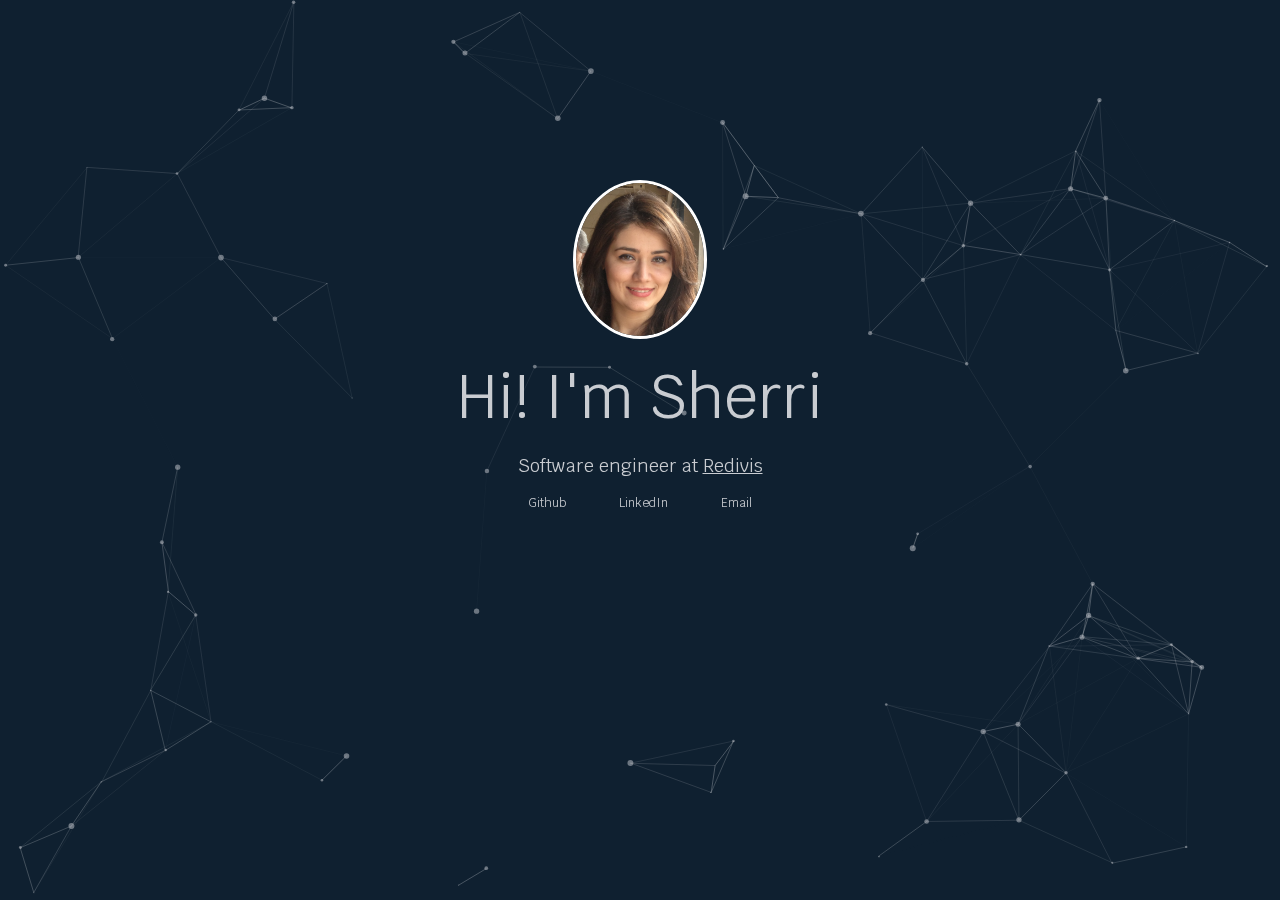
<file: index.html>
<!DOCTYPE html>

<html>

<head>
    <link href="https://fonts.googleapis.com/css?family=Krub:400,700" rel="stylesheet">
    <link rel="stylesheet" type="text/css" href='styles.css'></link>
</head>

<body>
    <div id="particles-js">
        <div class="wrapper">
            <img src='./img/head.png' class='head' />
            <p class="title">Hi! I'm Sherri</p>
            <p class="description">
                Software engineer at
                <a target="_blank" href="https://redivis.com/" class="redivisLink">Redivis </a>
            </p>
            <div>
                <a target='_blank1' title='@Sherri010' class='link' href='https://github.com/Sherri010'>Github</a>
                <a target='_blank2' class='link' href='https://www.linkedin.com/in/sherri010/'>LinkedIn</a>
                <a title='aminshahidi.sh@gmail.com' class='link' href='mailto:aminshahidi.sh@gmail.com'>Email</a>
            </div>
        </div>
    </div>
</body>
<script src="particles.min.js"></script>
<script src="scripts.js"></script>

</html>
</file>
<file: styles.css>
body{ margin:0; font:normal 75% 'Krub', sans-serif; } canvas{ display: block; vertical-align: bottom; } /* ---- particles.js container ---- */ #particles-js{ position:absolute; width: 100%; height: 100%; background-color:#0f2030; background-image: url(""); background-repeat: no-repeat; background-size: cover; background-position: 50% 50%; } /* ---- stats.js ---- */ .count-particles{ background: #18344f; position: absolute; top: 48px; left: 0; width: 80px; color:#CEF19E; font-size: .8em; text-align: left; text-indent: 4px; line-height: 14px; padding-bottom: 2px; font-family: Helvetica, Arial, sans-serif; font-weight: bold; } .js-count-particles{ font-size: 1.1em; } #stats, .count-particles{ -webkit-user-select: none; margin-top: 5px; margin-left: 5px; } #stats{ border-radius: 3px 3px 0 0; overflow: hidden; } .count-particles{ border-radius: 0 0 3px 3px; }

.wrapper {
    position: absolute;
    width: 100%;
    top: 20vh;
    text-align: center;
    color: #c9ccd1;
    text-align: center;
}

.title {
    font-size: 60px;
    margin: 15px;
}

.description {
    font-size: 18px;
}

.redivisLink {
    color: #c9ccd1;
}

.link {
    display: inline-block;
    margin: 0 25px;
    color:  #c9ccd1;
    text-decoration: none;
}

.head {
    width: 10%;
    height: 10%;
    border-radius: 50%;
    border: 3px solid white;
}
</file>
